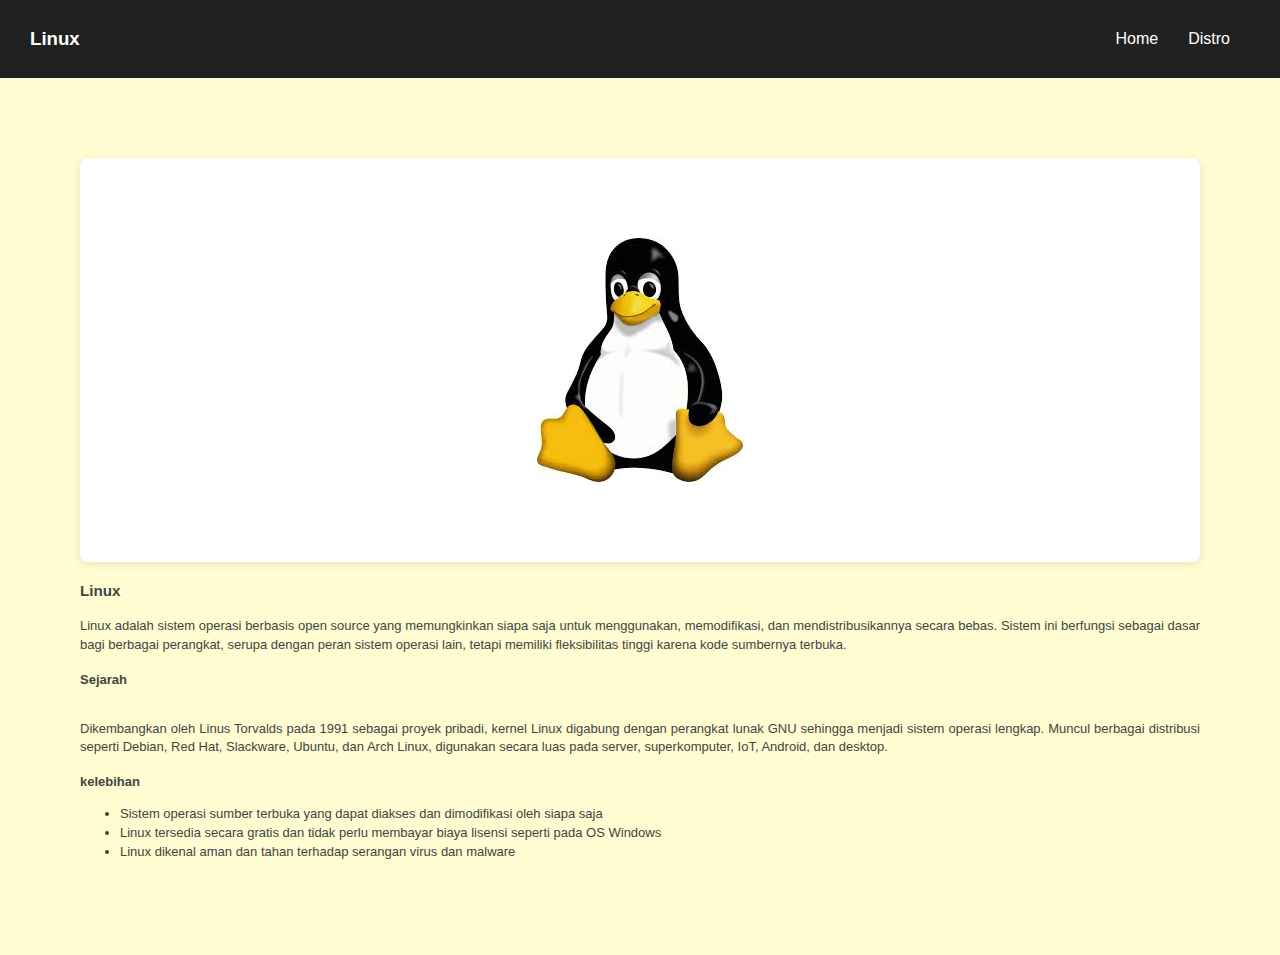
<file: index.html>
<!DOCTYPE html>
<html>
<head>
	<meta charset="UTF-8">
	<meta name="viewport" content="width=device-width, initial-scale=1.0">
	<title>Kelompok 9 Snort</title>
	<link rel="stylesheet" href="style.css">
</head>
<body>
 
<nav class="navbar">
	<div class="container">

        <a href="https://www.malasngoding.com" class="logo">Linux</a>
		
		<ul class="menu">
			<li><a href="index.html">Home</a></li>
			<li><a href="linux.html">Distro</a></li>
		</ul>
 
		<div class="tombol">
			&#9776;
		</div>
 
	</div>
</nav>

<section>
  <div class="distro-linux">
    <div class="distro-logo-linux">
      <img src="img/Linux.PNG" alt="Logo Linux"/>
    </div>
    <div class="distro-text">
    <div style="text-align: justify">
      <h3>Linux</h3>
      <p>Linux adalah sistem operasi berbasis open source yang memungkinkan siapa saja untuk menggunakan, memodifikasi, dan mendistribusikannya secara bebas. Sistem ini berfungsi sebagai dasar bagi berbagai perangkat, serupa dengan peran sistem operasi lain, tetapi memiliki fleksibilitas tinggi karena kode sumbernya terbuka.</p>
      <p><strong>Sejarah</strong>
        <p>Dikembangkan oleh Linus Torvalds pada 1991 sebagai proyek pribadi, kernel Linux digabung dengan perangkat lunak GNU sehingga menjadi sistem operasi lengkap. Muncul berbagai distribusi seperti Debian, Red Hat, Slackware, Ubuntu, dan Arch Linux, digunakan secara luas pada server, superkomputer, IoT, Android, dan desktop.</p>
      <p><strong>kelebihan</strong></p>
      <ul>
        <li>Sistem operasi sumber terbuka yang dapat diakses dan dimodifikasi oleh siapa saja</li>
        <li>Linux tersedia secara gratis dan tidak perlu membayar biaya lisensi seperti pada OS Windows</li>
        <li>Linux dikenal aman dan tahan terhadap serangan virus dan malware</li>
      </ul>
      </div>
    </div>
  </div>
</section>

 
	<script type="text/javascript">
		const tombol = document.querySelector('.tombol');
		const menu = document.querySelector('.menu');

		tombol.addEventListener('click', () => {
			menu.classList.toggle('aktif');
		});
	</script>
 
</body>
</html>
</file>
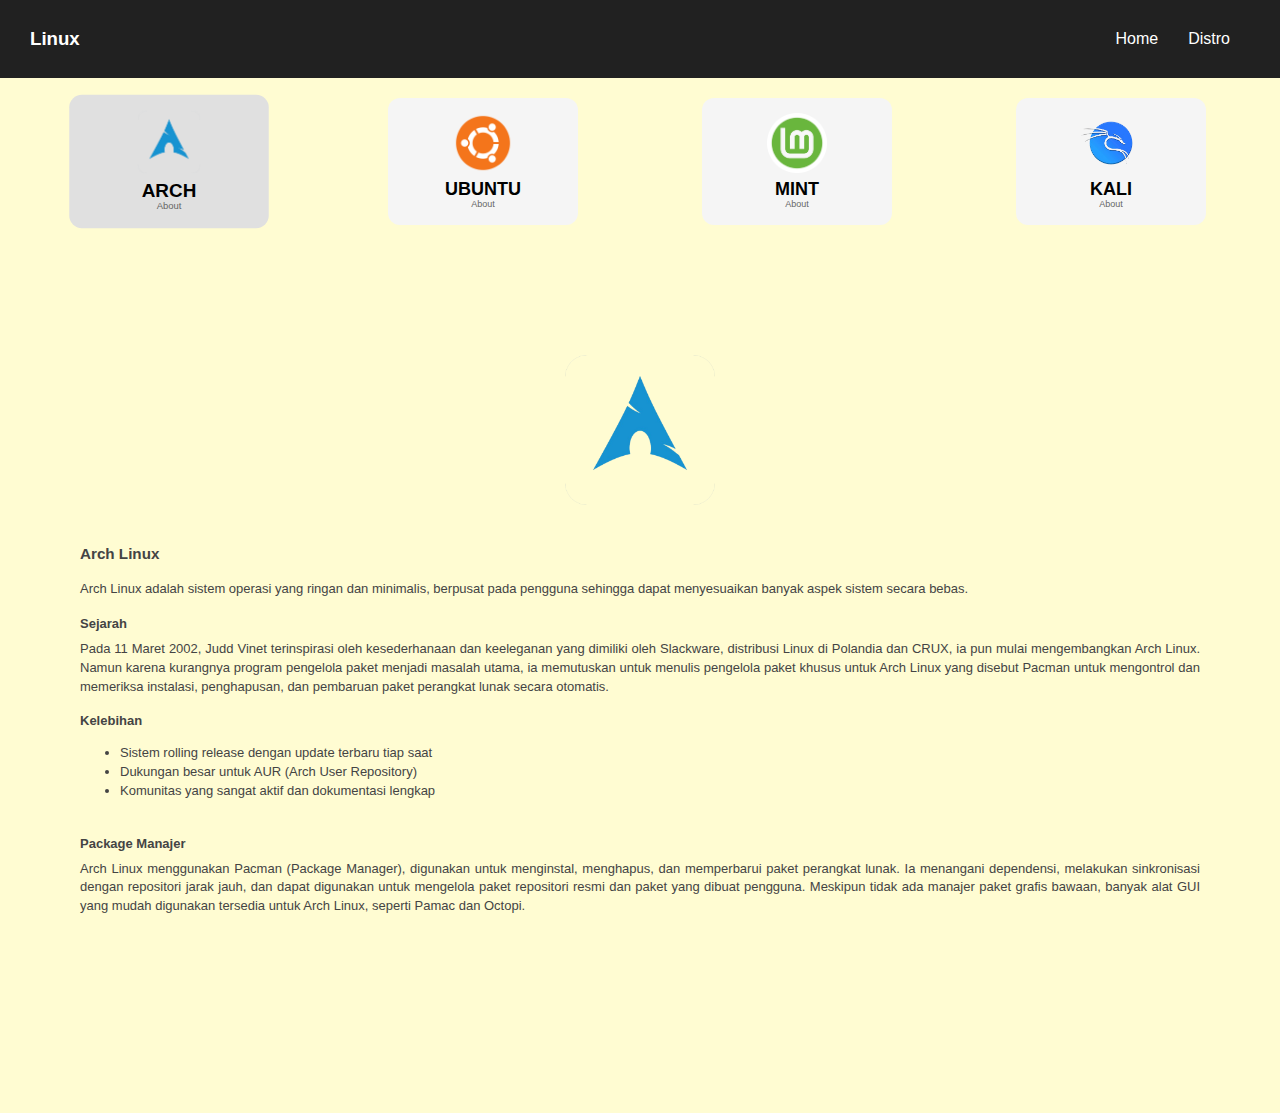
<file: linux.html>
<!DOCTYPE html>
<html>
<head>
	<meta charset="UTF-8">
	<meta name="viewport" content="width=device-width, initial-scale=1.0">
	<title>Kelompok 9 Snort</title>
	<link rel="stylesheet" href="style.css">
</head>
<body>
 
<nav class="navbar">
	<div class="container">

        <a href="https://www.malasngoding.com" class="logo">Linux</a>
		
		<ul class="menu">
			<li><a href="index.html">Home</a></li>
			<li><a href="linux.html">Distro</a></li>
		</ul>
 
		<div class="tombol">
			&#9776;
		</div>
 
	</div>
</nav>
 
<div class="logo-small-container" role="tablist" aria-label="Popular Linux Distributions">
  <div class="logo-small active" role="tab" tabindex="0" aria-selected="true" aria-controls="arch-panel" id="arch-tab" data-id="arch">
    <img src="img/ArchLinux-removebg-preview.png" alt="Logo Arch Linux"/>
    <div>
      <div class="label">ARCH</div>
      <small>About</small>
    </div>
  </div>
  <div class="logo-small" role="tab" tabindex="-1" aria-selected="false" aria-controls="ubuntu-panel" id="ubuntu-tab" data-id="ubuntu">
    <img src="img/UbuntuLinux.png" alt="Logo Ubuntu" />
    <div>
      <div class="label">UBUNTU</div>
      <small>About</small>
    </div>
  </div>
  <div class="logo-small" role="tab" tabindex="-1" aria-selected="false" aria-controls="mint-panel" id="mint-tab" data-id="mint">
    <img src="img/LinuxMint.png" alt="Logo Mint" />
    <div>
      <div class="label">MINT</div>
      <small>About</small>
    </div>
  </div>
  <div class="logo-small" role="tab" tabindex="-1" aria-selected="false" aria-controls="kali-panel" id="kali-tab" data-id="kali">
    <img src="img/KaliLinux-removebg-preview.png" alt="Logo Kali" />
    <div>
      <div class="label">KALI</div>
      <small>About</small>
    </div>
  </div>
</div>

<section id="arch-panel" class="distro-detail active" role="tabpanel" aria-labelledby="arch-tab" tabindex="0">
  <div class="distro-content">
    <div class="distro-logo-large">
      <img src="img/ArchLinux-removebg-preview.png" alt="Logo Arch Linux" />
    </div>
    <div class="distro-text">
      <div style="text-align: justify">
      <h3>Arch Linux</h3>
      <p>Arch Linux adalah sistem operasi yang ringan dan minimalis, berpusat pada pengguna sehingga dapat menyesuaikan banyak aspek sistem secara bebas.</p>
      <p><strong>Sejarah</strong></p>
      <p>Pada 11 Maret 2002, Judd Vinet terinspirasi oleh kesederhanaan dan keeleganan yang dimiliki oleh Slackware, distribusi Linux di Polandia dan CRUX, ia pun mulai mengembangkan Arch Linux. Namun karena kurangnya program pengelola paket menjadi masalah utama, ia memutuskan untuk menulis pengelola paket khusus untuk Arch Linux yang disebut Pacman untuk mengontrol dan memeriksa instalasi, penghapusan, dan pembaruan paket perangkat lunak secara otomatis.</p>
      <p><strong>Kelebihan</strong></p>
      <ul>
        <li>Sistem rolling release dengan update terbaru tiap saat</li>
        <li>Dukungan besar untuk AUR (Arch User Repository)</li>
        <li>Komunitas yang sangat aktif dan dokumentasi lengkap</li>
      </ul>
      <div class="distro-text">
        <div style="text-align: justify">
          <strong>Package Manajer</strong>
          <p>Arch Linux menggunakan Pacman (Package Manager), digunakan untuk menginstal, menghapus, dan memperbarui paket perangkat lunak. Ia menangani dependensi, melakukan sinkronisasi dengan repositori jarak jauh, dan dapat digunakan untuk mengelola paket repositori resmi dan paket yang dibuat pengguna. Meskipun tidak ada manajer paket grafis bawaan, banyak alat GUI yang mudah digunakan tersedia untuk Arch Linux, seperti Pamac dan Octopi.</p>
        </div>
        <div class="text">
          <strong></strong>
          <p></p>
        </div>
      </div>
    </div>
  </div>
</section>

<section id="ubuntu-panel" class="distro-detail" role="tabpanel" aria-labelledby="ubuntu-tab" tabindex="0">
  <div class="distro-content">
    <div class="distro-logo-large">
      <img src="img/UbuntuLinux.png" alt="Logo Ubuntu" />
    </div>
    <div class="distro-text">
      <div style="text-align: justify">
      <h3>Ubuntu Linux</h3>
      <p>Ubuntu merupakan salah satu sistem operasi open-source berbasis Linux. Karena open-source, user bisa mengubah kode Ubuntu, membuat dan menginstal salinannya sebanyak yang diperlukan, dan mendistribusikan kustomisasinya. Linux memiliki berbagai sistem operasi yang didasarkan pada kernelnya, yang disebut dengan distribusi atau distro. Ubuntu adalah satu dari sekian banyak distribusi Linux ini, salah satu sistem operasi gratis dan open-source berbasis Linux yang bisa digunakan sebagai sistem operasi laptop dan PC, atau di VPS (Virtual Private Server).</p>
      <p><strong>Sejarah</strong></p>
      <p>Ubuntu diciptakan pada tahun 2004, diperkenalkan oleh perusahaan Inggris bernama Canonical. OS ini didasarkan pada Debian, yang merupakan distro populer saat itu namun susah untuk diinstal. Akhirnya, Ubuntu diusulkan sebagai alternatif yang lebih user-friendly. Sebagai pengelola Ubuntu, Canonical bertugas untuk merilis versi Ubuntu baru setiap enam bulan. Canonical juga menyediakan server hosting untuk Komunitas Ubuntu, yang memungkinkan orang-orang dari seluruh dunia turut menguji bug software, menjawab pertanyaan, dan memberikan dukungan teknis secara gratis.</p>
      <p><strong>Kelebihan</strong></p>
      <ul>
        <li>Ramah Pengguna (Sejak Ubuntu 17.10, GNOME menjadi antarmuka defaultnya. GNOME tidak memenuhi layar dengan banyak deskripsi, tapi menggunakan ikon untuk mempermudah navigasi)</li>
        <li>Pilihan Software yang Lebih Banyak (Sebagian besar aplikasi macOS dan Windows populer seperti Slack, Spotify, dan Firefox juga tersedia untuk pengguna Linux dan bisa diinstal melalui Ubuntu Software Center)</li>
        <li>Sistem operasi open-source gratis yang bisa Anda download dari website resminya</li>
      </ul>
      <div class="distro-text">
        <div style="text-align: justify">
          <strong>Package Manajer</strong>
          <p>Package manager di Ubuntu adalah APT (Advanced Package Tool), sebuah alat baris perintah yang memudahkan instalasi, pembaruan, dan penghapusan paket perangkat lunak secara otomatis. Selain itu, Ubuntu juga menggunakan Snap sebagai sistem manajemen paket modern, serta Synaptic sebagai manajer paket berbasis antarmuka grafis (GUI).</p>
        </div>
        <div class="text">
          <strong></strong>
          <p></p>
        </div>
      </div>
    </div>
    </div>
    </div>
</section>

<section id="mint-panel" class="distro-detail" role="tabpanel" aria-labelledby="mint-tab" tabindex="0">
  <div class="distro-content">
    <div class="distro-logo-large">
      <img src="img/LinuxMint.png" alt="Logo Linux Mint" />
    </div>
    <div class="distro-text">
      <div style="text-align: justify">
      <h3>Linux Mint</h3>
      <p>Sistem operasi gratis berbasis Linux yang populer dan mudah digunakan, terutama untuk pengguna desktop dan laptop. Distro ini terkenal karena antarmuka yang ramah pengguna, mirip Windows, serta menyediakan lingkungan desktop yang modern (Cinnamon), klasik (MATE), dan ringan (Xfce). Linux Mint dibangun di atas basis Debian dan Ubuntu, menawarkan banyak perangkat lunak populer dan mudah digunakan secara langsung setelah instalasi.</p>
      <p><strong>Sejarah</strong>Linux Mint pertama kali dirilis pada 27 Agustus 2006 oleh Clement Lefebvre. Distro ini dibuat sebagai alternatif dari Ubuntu karena Lefebvre merasa antarmuka Ubuntu saat itu (terutama Unity) kurang intuitif bagi pengguna baru. Linux Mint dirancang lebih sederhana, mudah dipakai, dan ramah pemula. Versi pertamanya, bernama “Ada”, berbasis Ubuntu 6.06 dan menggunakan antarmuka GNOME.</p>
      <p><strong>Kelebihan</strong></p>
      <ul>
        <li>Antarmuka yang ramah pengguna dan intuitif, menjadikannya pilihan ideal bagi pengguna baru</li>
        <li>Dikenal karena kestabilannya, ringan sehingga bisa berjalan baik pada perangkat lama</li>
        <li>Hadir dengan dukungan multimedia bawaan (codec multimedia) sehingga bisa langsung digunakan setelah instalasi.</li>
      </ul>
      <div class="distro-text">
        <div style="text-align: justify">
          <strong>Package Manajer</strong>
          <p>Menggunakan beberapa package manager karena berbasis Ubuntu/Debian. Yang utama adalah APT (Advanced Package Tool) untuk menginstal, memperbarui, dan menghapus aplikasi lewat terminal. Selain itu, dpkg digunakan untuk memasang file aplikasi berformat .deb secara manual. Linux Mint juga menyediakan Mint Software Manager, yaitu pengelola aplikasi berbasis GUI yang memudahkan pengguna tanpa terminal. Mint mendukung Flatpak untuk menginstal aplikasi versi terbaru dari repositori seperti Flathub.</p>
        </div>
        <div class="text">
          <strong></strong>
          <p></p>
        </div>
      </div>
    </div>
  </div>
</section>


<section id="kali-panel" class="distro-detail" role="tabpanel" aria-labelledby="kali-tab" tabindex="0">
  <div class="distro-content">
    <div class="distro-logo-large">
      <img src="img/KaliLinux-removebg-preview.png" alt="Logo Kali Linux" />
    </div>
    <div class="distro-text">
      <div style="text-align: justify">
      <h3>Kali Linux</h3>
      <p>Distribusi Linux berbasis Debian yang dirancang khusus untuk kebutuhan keamanan siber, seperti penetration testing, digital forensik, dan analisis keamanan. Dikembangkan oleh Offensive Security, Kali Linux menyediakan ratusan tools keamanan bawaan yang terintegrasi dan siap digunakan oleh profesional maupun pelajar di bidang keamanan informasi.</p>
      <p><strong>Sejarah</strong>Pada tahun 2013, Kali Linux dikembangkan oleh Mati Aharoni dan Devrim Gunduz, dua anggota dari Offensive Security, sebagai penerus dari distribusi sebelumnya yaitu BackTrack. Mereka terinspirasi oleh kebutuhan akan sistem operasi yang lebih stabil, terstruktur, dan aman untuk kegiatan keamanan siber seperti digital forensik dan penetration testing.</p>
      <p><strong>Kelebihan</strong></p>
      <ul>
        <li>Memiliki ratusan tools keamanan bawaan.</li>
        <li>Dirancang khusus untuk penetration testing dan forensik</li>
        <li>Mendukung banyak perangkat, termasuk ARM dan mobile</li>
      </ul>
      <div class="distro-text">
        <div style="text-align: justify">
          <strong>Package Manajer</strong>
          <p>Menggunakan APT (Advanced Package Tool) sebagai package manager utama karena berbasis Debian. APT mengelola instalasi, penghapusan, dan pembaruan paket, termasuk ratusan tool keamanan dalam repositori Kali. Selain itu, Kali menyediakan Synaptic sebagai opsi GUI dan mendukung Kali Meta Packages untuk memudahkan instalasi kelompok tool sesuai kebutuhan pengguna.</p>
        </div>
      </div>
    </div>
  </div>
</section>

 
	<script type="text/javascript">

		const tombol = document.querySelector('.tombol');
		const menu = document.querySelector('.menu');
 
		tombol.addEventListener('click', () => {
			menu.classList.toggle('aktif');
		});
	</script>

<script>
 
  document.addEventListener('DOMContentLoaded', function () {
    const logos = document.querySelectorAll('.logo-small');
    const panels = document.querySelectorAll('.distro-detail');

    function activatePanel(id) {
   
      logos.forEach(logo => {
        const selected = logo.getAttribute('data-id') === id;
        logo.classList.toggle('active', selected);
        logo.setAttribute('aria-selected', selected ? 'true' : 'false');
        logo.setAttribute('tabindex', selected ? '0' : '-1');
      });
      panels.forEach(panel => {
        if(panel.id === id + '-panel') {
          panel.classList.add('active');
          panel.setAttribute('tabindex', '0');
         
          panel.focus();
        } else {
          panel.classList.remove('active');
          panel.setAttribute('tabindex', '-1');
        }
      });
    }

    logos.forEach(logo => {
      logo.addEventListener('click', () => {
        const id = logo.getAttribute('data-id');
        activatePanel(id);
      });
      logo.addEventListener('keydown', (e) => {
        
        if(e.key === 'ArrowRight' || e.key === 'ArrowLeft') {
          e.preventDefault();
          let index = Array.from(logos).indexOf(document.activeElement);
          if(e.key === 'ArrowRight') {
            index = (index + 1) % logos.length;
          } else {
            index = (index - 1 + logos.length) % logos.length;
          }
          logos[index].focus();
        }
        if(e.key === 'Enter' || e.key === ' ') {
          e.preventDefault();
          const id = logo.getAttribute('data-id');
          activatePanel(id);
        }
      });
    });
  });
</script>
 
</body>
</html>
</file>
<file: style.css>
body {
	margin: 0;
	font-family: Arial, sans-serif;
	background: #fffcd2;
}
.navbar{
	background: #212121;
	margin: 0;
	padding: 20px 30px;
}
 
.logo{
	font-size: 14pt;
	font-weight: bold;
	text-decoration: none;
	color: white;
}

.distro-logo-linux{
    flex: 0 0 260px;
    background: white;
    padding: 80px;
    border-radius: 8px;
    box-shadow: 0 2px 8px rgb(0 0 0 / 0.1);
    display: flex;
    justify-content: center;
    align-items: center;
}

.distro-linux{
    flex: 0 0 260px;
    background: #fffcd2;
    padding: 80px;
}

.logo-small-container {
    display: flex;
    gap: 100px;
    justify-content: center;
    align-items: center;
    margin-bottom: 10px;
    user-select: none;
  }

  .logo-small {
    cursor: pointer;
    display: flex;
    align-items: center;
    gap: 10px;
    font-size: 13px;
    transition: transform 0.3s ease;
  }

  .logo-small.active {
    transform: scale(1.2);
  }

  .logo-small img {
    width: 28px;
    height: 28px;
    transition: filter 0.3s ease;
    border-radius: 2px;
  }

  .logo-small:hover img {
    filter: drop-shadow(0 0 5px #ed935e);
  }

  .logo-small .label {
    font-weight: 700;
  }

  .logo-small small {
    display: block;
    font-size: 9px;
    color: #666;
    line-height: 1.1;
  }

 
.container{
	display: flex;
	justify-content: space-between;
	align-items: center;
}

.distro-detail {
    display: none;
    animation: fadeInContent 0.5s forwards;
    margin-bottom: 55px;
  }
  .distro-detail.active {
    display: block;
  }

 
.logo-small-container {
  display: grid;
  grid-template-columns: repeat(auto-fit, minmax(130px, 1fr));
  gap: 16px;
  justify-items: center;
  padding: 20px;
}


.logo-small {
  display: flex;
  flex-direction: column;
  align-items: center;
  gap: 6px;
  padding: 15px;
  border-radius: 12px;
  background: #f5f5f5;
  cursor: pointer;
  transition: 0.3s ease;
  width: 100%;
  max-width: 160px;
  text-align: center;
}


.logo-small.active {
  background: #e0e0e0;
  transform: scale(1.05);
}


.logo-small img {
  width: 60px;
  height: auto;
  object-fit: contain;
}


.logo-small .label {
  font-weight: bold;
  font-size: 18px;
}


.logo-small:hover {
  background: #e6e6e6;
  transform: translateY(-3px);
}


@media (max-width: 480px) {
  .logo-small-container {
    grid-template-columns: repeat(auto-fit, minmax(110px, 1fr));
  }

  .logo-small {
    padding: 12px;
    max-width: 140px;
  }

  .logo-small img {
    width: 50px;
  }

  .logo-small .label {
    font-size: 16px;
  }
}


  @keyframes fadeInContent {
    from {
      opacity: 0;
      transform: translateY(10px);
    }
    to {
      opacity: 1;
      transform: translateY(0);
    }
  }

  .distro-content {
    flex: 0 0 260px;
    background: #fffcd2;
    padding: 80px;
  }
  .distro-logo-large {
    flex: 0 0 260px;
    background: rgba(255, 255, 255, 0);
    padding: 20px;
    border-radius: 8px;
    box-shadow: 0 2px 8px rgba(0, 0, 0, 0);
    display: flex;
    justify-content: center;
    align-items: center;
  }
  .distro-logo-large img {
    max-width: 800%;
    max-height: 150px;
  }
  .distro-text {
    flex: 1 1 600px;
    font-size: 13px;
    line-height: 1.45;
    color: #444;
  }
  .distro-text h3 {
    margin-top: 0;
  }
  .distro-text strong {
    display: block;
    margin-top: 16px;
    margin-bottom: 5px;
  }
  .distro-text p {
    margin: 6px 0;
    white-space: pre-line; 
  }
  
  .distro-text {
    display: flex;
    gap: 40px;
    flex-wrap: wrap;
    margin-top: 18px;
  }
  .coloum {
    flex: 1 1 300px;
    font-size: 11px;
    color: #555;
    line-height: 1.4;
    white-space: pre-line;
  }

 
  @media (max-width: 900px) {
    .distro-content {
      flex-direction: column;
    }
    .distro-logo-large, .distro-text {
      flex: 1 1 100%;
    }
    .distro-text {
      flex-direction: column;
      gap: 12px;
    }
  }
 
.tombol{
	display: none;
	color: white;
	font-size: 14pt;			
}
 
.tombol:hover{
	cursor: pointer;
}
 
 
.menu{
	margin: 0;
	display: flex;
	list-style: none;
	padding: 0;			
}
 
.menu li{
	padding-left: 0;
	margin-right: 10px;
}
 
.menu li a{
	padding:10px;
	color: white;
	text-decoration: none;
	display: inline-block;
}
 
 
@media screen and (max-width: 768px) {
	.menu {
		display: none;
	}
 
	.menu.aktif{
		display:inline-block;
		position: absolute;
		top: 64px;
		background: #212121;
		padding: 10px 20px;
		right: 0;
		left: 0;
	}
 
	.menu.aktif li a{
		padding: 10px;
		display: inline-block !important;
	}
 
	.tombol {
		display: block;
	}
}
</file>
